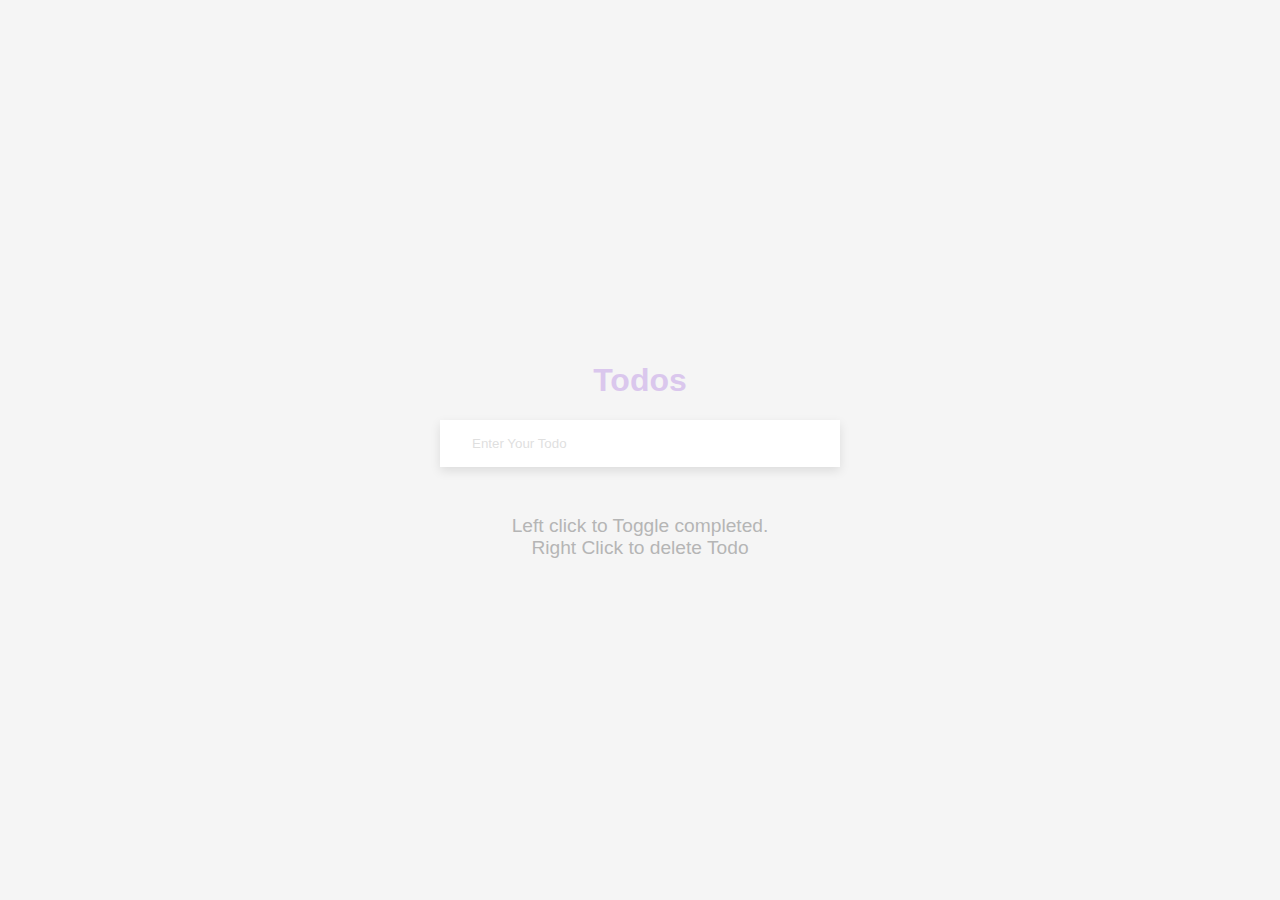
<file: Todo List App/index.html>
<!DOCTYPE html>
<html lang="en">
  <head>
    <meta charset="UTF-8" />
    <meta http-equiv="X-UA-Compatible" content="IE=edge" />
    <meta name="viewport" content="width=device-width, initial-scale=1.0" />
    <link
      rel="stylesheet"
      href="https://cdnjs.cloudflare.com/ajax/libs/font-awesome/6.4.0/css/all.min.css"
      integrity="sha512-iecdLmaskl7CVkqkXNQ/ZH/XLlvWZOJyj7Yy7tcenmpD1ypASozpmT/E0iPtmFIB46ZmdtAc9eNBvH0H/ZpiBw=="
      crossorigin="anonymous"
      referrerpolicy="no-referrer"
    />
    <link rel="stylesheet" href="style.css" />
    <title>Todo List</title>
  </head>
  <body>
    <h1>Todos</h1>
    <form id="form">
      <input
        type="text"
        class="input"
        id="input"
        placeholder="Enter Your Todo"
        autocomplete="off"
      />
      <ul class="todos" id="todos"></ul>
    </form>
    <small
      >Left click to Toggle completed. <br />
      Right Click to delete Todo</small
    >
    <script src="script.js"></script>
  </body>
</html>
</file>
<file: Todo List App/style.css>
@import url('https://fonts.googleapis.com/css2?family=Poppins:wght@200;400&display=swap');

* {
  box-sizing: border-box;
}

body {
  background-color: #f5f5f5;
  color: #444;
  font-family: 'roboto', sans-serif;
  margin: 0;
  display: flex;
  height: 100vh;
  flex-direction: column;
  align-items: center;
  justify-content: center;
}

h1 {
  color: rgb(179, 131, 226);
  font: size 10rem;
  text-align: center;
  opacity: 0.4;
}

form {
  box-shadow: 0 4px 10px rgba(0, 0, 0, 0.1);
  max-width: 100%;
  width: 400px;
}

.input {
  border: none;
  color: #444;
  font: size 2rem;
  padding: 1rem 2rem;
  display: block;
  width: 100%;
}

.input:focus {
  outline-color: rgb(179, 131, 226);
}

.input::placeholder {
  color: #dfdfdf;
}

.todos {
  margin: 0;
  padding: 0;
  list-style: none;
  background-color: #fff;
}

.todos li {
  cursor: pointer;
  border-top: 1px solid #e5e5e5;
  font-size: 1.5rem;
  padding: 1rem 2rem;
}

.todos li.completed {
  color: #b6b6b6;
  text-decoration: line-through;
}

small {
  font-size: 1.2rem;
  color: #b5b5b5;
  margin-top: 3rem;
  text-align: center;
}
</file>
